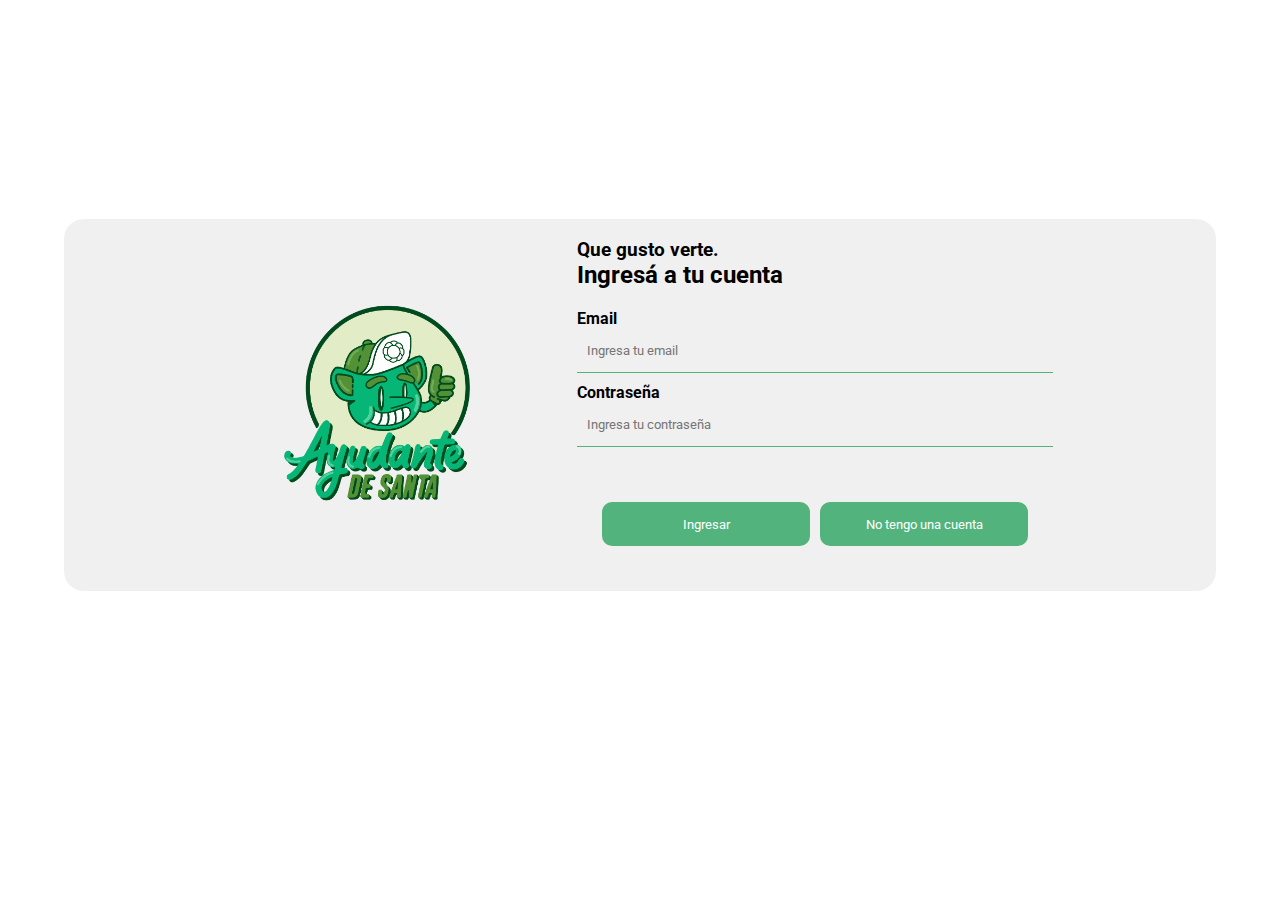
<file: Ayudante-de-Santa/login.html>
<!DOCTYPE html>
<html lang="en">

<head>
    <meta charset="UTF-8">
    <meta http-equiv="X-UA-Compatible" content="IE=edge">
    <meta name="viewport" content="width=device-width, initial-scale=1.0">
    <link rel="stylesheet" href="forms.css">
    <title>LogIn</title>
</head>

<body>
    <main>
        <div class="container">
            <section class="display hero">
                <div class="display-conteiner">
                    <div class="display-img">
                        <img src="assets/isologotipo.png" alt="captura app" />
                    </div>
                    <div class="display-content">
                        <h3>Que gusto verte.</h3>
                        <h2>Ingresá a tu cuenta</h2>
                        <form>
                            <div class="input-form">
                                <label for="email">Email</label>
                                <input type="email" id="email" name="email" placeholder="Ingresa tu email">
                            </div>
                            <div class="input-form">
                                <label for="password">Contraseña</label>
                                <input type="password" id="password" name="password" placeholder="Ingresa tu contraseña">
                            </div>
                        </form>
                        <div class="buttons">
                            <a href="index.html"><button>Ingresar</button></a>
                            <a href="register.html"><button>No tengo una cuenta</button></a>
                        </div>
                    </div>
                </div>
            </section>

            <div class="form-container">

            </div>
        </div>
    </main>
</body>

</html>
</file>
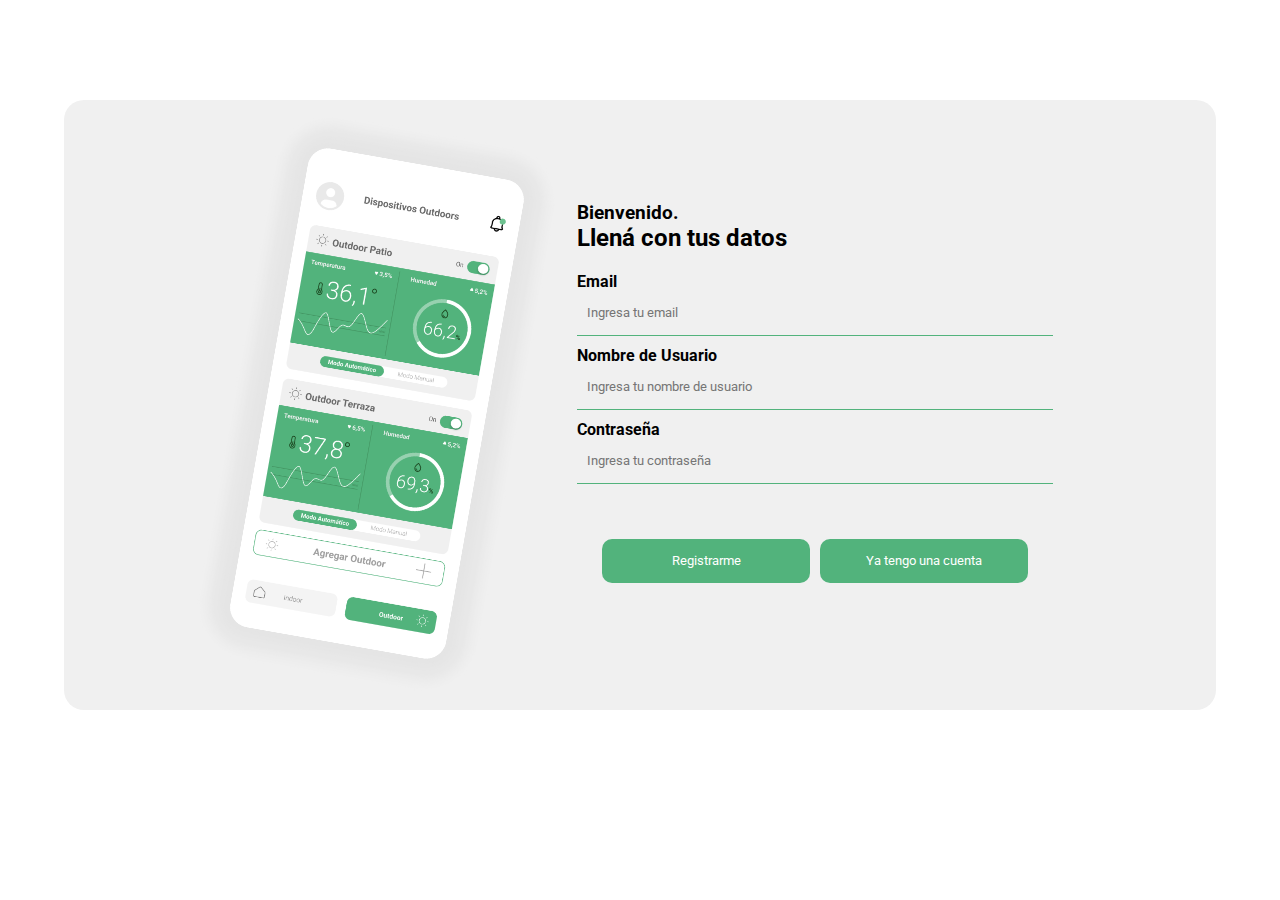
<file: Ayudante-de-Santa/register.html>
<!DOCTYPE html>
<html lang="en">

<head>
    <meta charset="UTF-8">
    <meta http-equiv="X-UA-Compatible" content="IE=edge">
    <meta name="viewport" content="width=device-width, initial-scale=1.0">
    <link rel="stylesheet" href="forms.css">
    <title>Register</title>
</head>

<body>
    <main>
        <div class="container">
            <section class="display hero">
                <div class="display-conteiner">
                    <div class="display-img">
                        <img src="assets/screen1.png" alt="captura app" class="screen-rotada" />
                    </div>
                    <div class="display-content">
                        <h3>Bienvenido.</h3>
                        <h2>Llená con tus datos</h2>
                        <form>
                            <div class="input-form">
                                <label for="email">Email</label>
                                <input type="email" id="email" name="email" placeholder="Ingresa tu email">
                            </div>
                            <div class="input-form">
                                <label for="user">Nombre de Usuario</label>
                                <input type="text" id="user" name="user" placeholder="Ingresa tu nombre de usuario">
                            </div>
                            <div class="input-form">
                                <label for="password">Contraseña</label>
                                <input type="password" id="password" name="password" placeholder="Ingresa tu contraseña">
                            </div>
                        </form>
                        <div class="buttons">
                            <a href="index.html"><button>Registrarme</button></a>
                            <a href="login.html"><button>Ya tengo una cuenta</button></a>
                        </div>
                    </div>
                </div>
            </section>

            <div class="form-container">

            </div>
        </div>
    </main>
</body>

</html>
</file>
<file: Ayudante-de-Santa/forms.css>
@import url('https://fonts.googleapis.com/css2?family=Roboto:wght@300;700&display=swap');
* {
    margin: 0;
    padding: 0;
    box-sizing: border-box;
    font-family: 'Roboto', sans-serif;
    text-decoration: none;
    list-style: none;
}

.buttons {
    display: flex;
    flex-wrap: wrap;
    justify-content: center;
    gap: 10px;
    padding: 25px;
}

.buttons button {
    margin: 0 auto;
    height: 44px;
    width: 208px;
    margin-top: 10px;
    border-radius: 10px;
    background-color: #52B37C;
    color: white;
    border: 0 solid rgba(0, 0, 0, 0);
    cursor: pointer;
    transition: all 0.3s ease;
    flex: 1 1 320px;
}

.buttons button:hover {
    border: 1px solid #52B37C;
    background-color: white;
    color: #52B37C;
}

.display {
    height: calc(auto + 100px);
    width: 100%;
    min-height: 80vh;
    margin-top: 5vh;
    display: flex;
    justify-content: center;
    align-items: center;
}

.display-conteiner {
    width: 90%;
    display: flex;
    justify-content: center;
    align-items: center;
    gap: 50px;
    padding: 20px;
    flex-wrap: wrap-reverse;
    background-color: #f0f0f0;
    border-radius: 20px;
}

.display-text {
    padding: 25px;
    display: flex;
    flex-direction: column;
    justify-content: center;
    align-items: flex-start;
    flex: 1 1 350px;
}

.display-content {
    display: flex;
    flex-direction: column;
    justify-content: space-between;
}

.iso {
    max-width: 150px;
}

.iso>img {
    width: 100%;
}

.display-img {
    flex: 1 1 300px;
    max-width: 300px;
}

.display-img img {
    width: 100%;
    border-radius: 20px;
}

.screen-rotada {
    transform: rotate(10deg);
}


/* Forms */

form {
    display: flex;
    flex-direction: column;
    gap: 10px;
    padding: 20px 0px;
}

.input-form {
    display: flex;
    flex-direction: column;
    justify-content: center;
}

label {
    font-weight: 700;
}

input {
    border: none;
    height: 45px;
    background-color: #f0f0f0;
    text-indent: 10px;
    border-bottom: 1px solid #52B37C;
}


/* @media screen and (max-width: 570px) {
    .buttons {
        display: flex;
        flex-direction: column;
    }
} */
</file>
